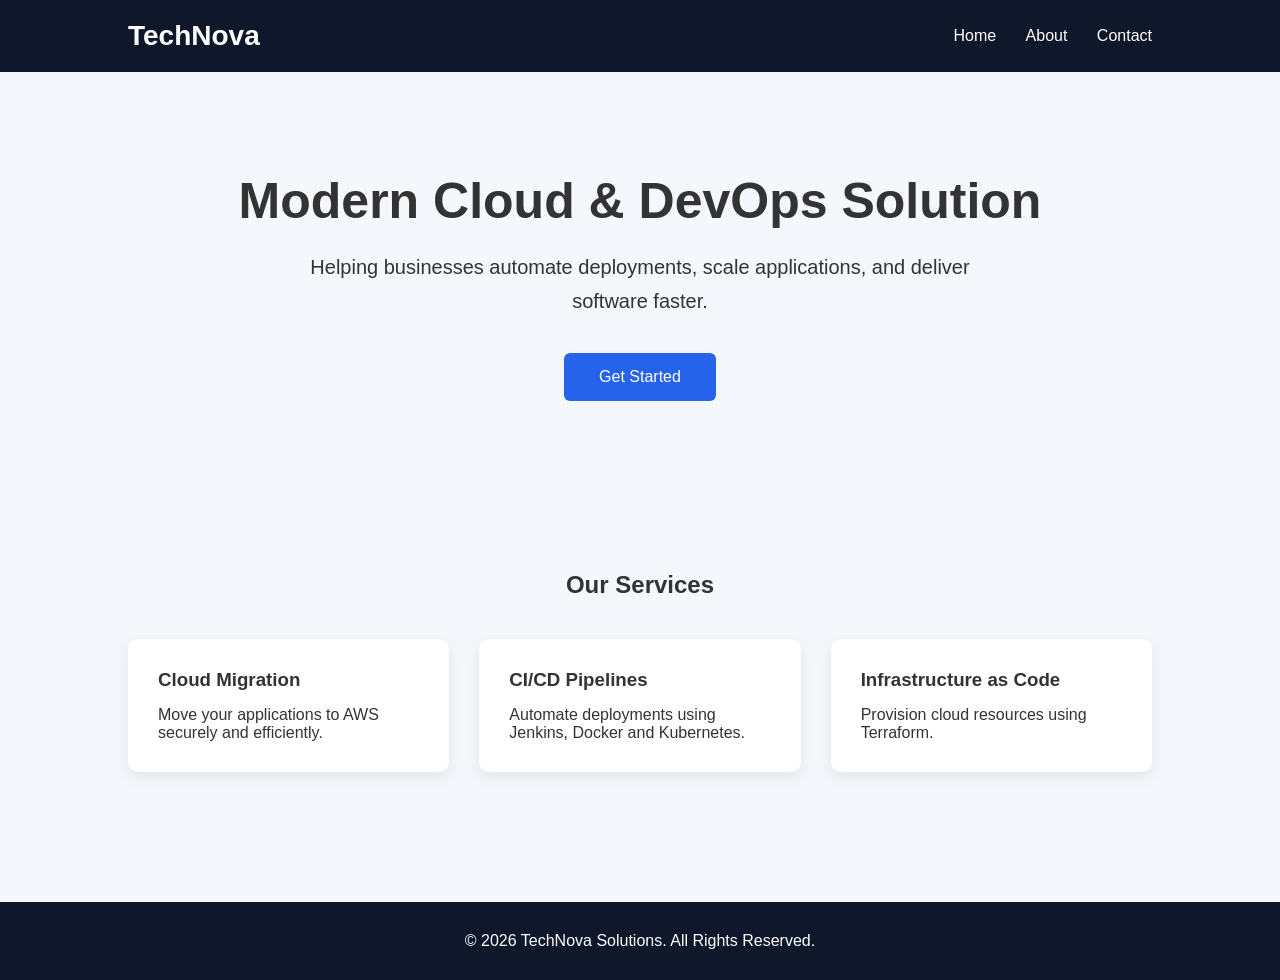
<file: index.html>
<!DOCTYPE html>
<html lang="en">
<head>
    <meta charset="UTF-8">
    <meta name="viewport" content="width=device-width, initial-scale=1.0">
    <title>TechNova Solutions</title>
    <link rel="stylesheet" href="style.css">
</head>
<body>
<header>
    <div class="logo">TechNova</div>

    <nav>
        <a href="index.html">Home</a>
        <a href="about.html">About</a>
        <a href="contact.html">Contact</a>
    </nav>
</header>

<section class="hero">

    <h1>Modern Cloud & DevOps Solution</h1>

    <p>
        Helping businesses automate deployments,
        scale applications, and deliver software faster.
    </p>

    <a href="contact.html" class="btn">
        Get Started
    </a>

</section>

<section class="services">

    <h2>Our Services</h2>

    <div class="cards">

        <div class="card">
            <h3>Cloud Migration</h3>
            <p>
                Move your applications to AWS securely and efficiently.
            </p>
        </div>

        <div class="card">
            <h3>CI/CD Pipelines</h3>
            <p>
                Automate deployments using Jenkins, Docker and Kubernetes.
            </p>
        </div>

        <div class="card">
            <h3>Infrastructure as Code</h3>
            <p>
                Provision cloud resources using Terraform.
            </p>
        </div>

    </div>

</section>

<footer>

    <p>
        © 2026 TechNova Solutions. All Rights Reserved.
    </p>

</footer>

<script src="script.js"></script>

</body>
</html>
</file>
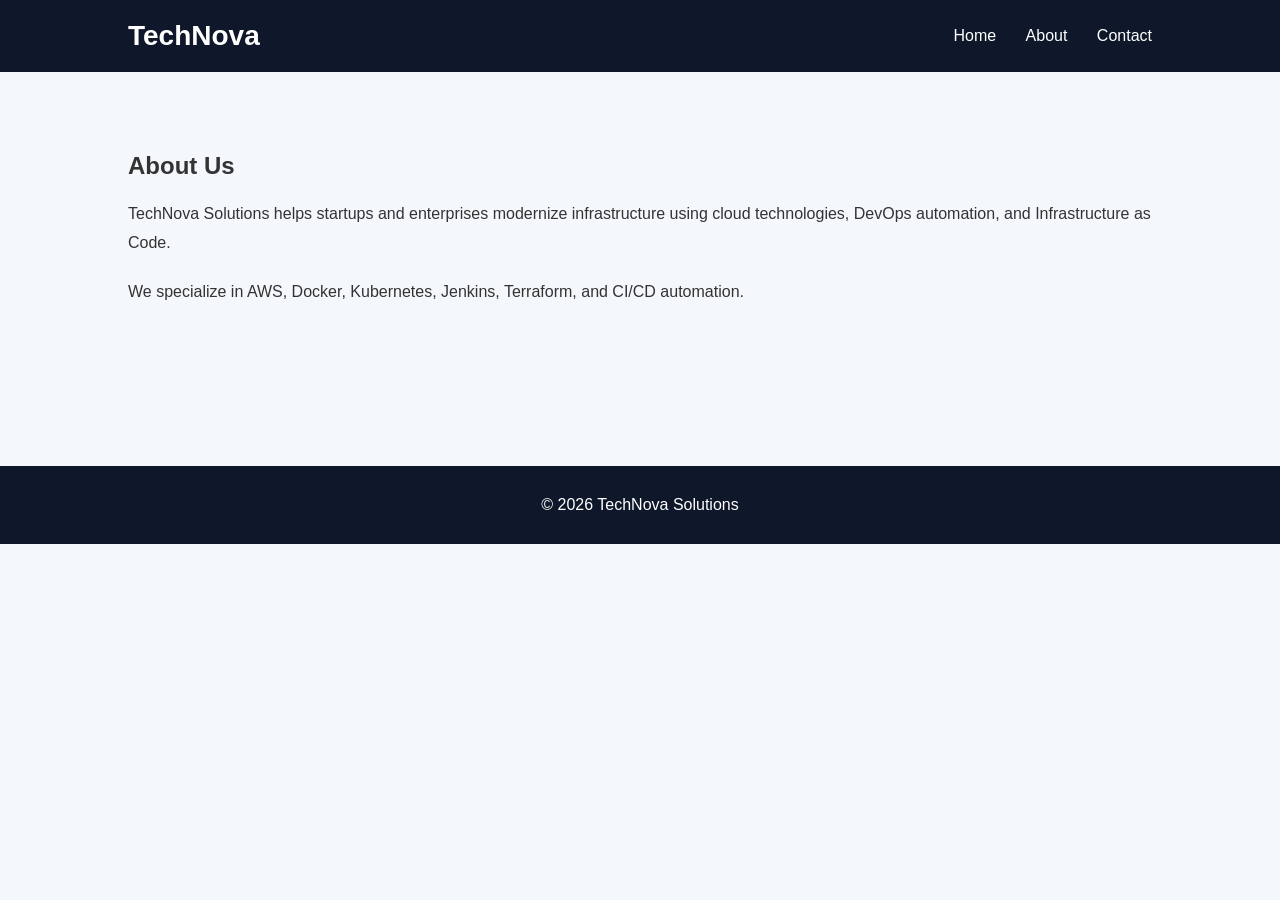
<file: about.html>
<!DOCTYPE html>
<html lang="en">
<head>
    <meta charset="UTF-8">
    <meta name="viewport" content="width=device-width, initial-scale=1.0">
    <title>About | TechNova</title>
    <link rel="stylesheet" href="style.css">
</head>
<body>

<header>

    <div class="logo">TechNova</div>

    <nav>
        <a href="index.html">Home</a>
        <a href="about.html">About</a>
        <a href="contact.html">Contact</a>
    </nav>

</header>

<section class="page">

    <h1>About Us</h1>

    <p>
        TechNova Solutions helps startups and enterprises
        modernize infrastructure using cloud technologies,
        DevOps automation, and Infrastructure as Code.
    </p>

    <p>
        We specialize in AWS, Docker, Kubernetes,
        Jenkins, Terraform, and CI/CD automation.
    </p>

</section>

<footer>

<p>© 2026 TechNova Solutions</p>

</footer>

</body>
</html>
</file>
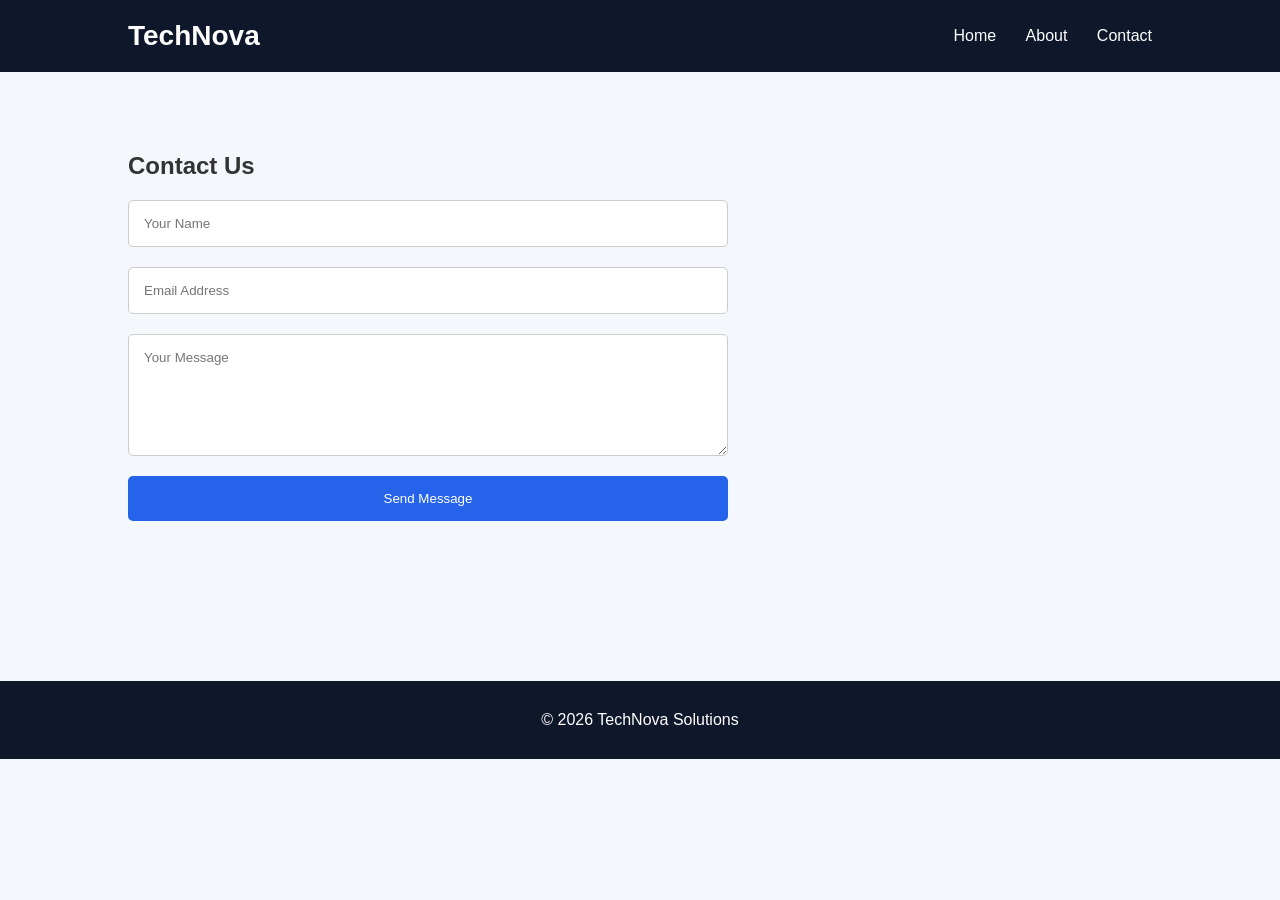
<file: contact.html>
<!DOCTYPE html>
<html lang="en">
<head>
    <meta charset="UTF-8">
    <meta name="viewport" content="width=device-width, initial-scale=1.0">
    <title>Contact | TechNova</title>
    <link rel="stylesheet" href="style.css">
</head>
<body>

<header>

    <div class="logo">TechNova</div>

    <nav>
        <a href="index.html">Home</a>
        <a href="about.html">About</a>
        <a href="contact.html">Contact</a>
    </nav>

</header>

<section class="page">

<h1>Contact Us</h1>

<form id="contactForm">

<input
type="text"
placeholder="Your Name"
required>

<input
type="email"
placeholder="Email Address"
required>

<textarea
placeholder="Your Message"
rows="6"
required></textarea>

<button type="submit">
Send Message
</button>

</form>

<p id="message"></p>

</section>

<footer>

<p>© 2026 TechNova Solutions</p>

</footer>

<script src="script.js"></script>

</body>
</html>
</file>
<file: style.css>
*{
    margin:0;
    padding:0;
    box-sizing:border-box;
    font-family:Arial, Helvetica, sans-serif;
}

body{
    background:#f4f7fb;
    color:#333;
}

header{
    background:#0f172a;
    color:white;
    display:flex;
    justify-content:space-between;
    align-items:center;
    padding:20px 10%;
}

.logo{
    font-size:28px;
    font-weight:bold;
}

nav a{
    color:white;
    text-decoration:none;
    margin-left:25px;
    transition:.3s;
}

nav a:hover{
    color:#38bdf8;
}

.hero{
    text-align:center;
    padding:100px 10%;
}

.hero h1{
    font-size:50px;
    margin-bottom:20px;
}

.hero p{
    max-width:700px;
    margin:auto;
    font-size:20px;
    line-height:1.7;
}

.btn{
    display:inline-block;
    margin-top:35px;
    padding:15px 35px;
    background:#2563eb;
    color:white;
    text-decoration:none;
    border-radius:6px;
}

.btn:hover{
    background:#1d4ed8;
}

.services{
    padding:70px 10%;
}

.services h2{
    text-align:center;
    margin-bottom:40px;
}

.cards{
    display:grid;
    grid-template-columns:repeat(auto-fit,minmax(250px,1fr));
    gap:30px;
}

.card{
    background:white;
    padding:30px;
    border-radius:10px;
    box-shadow:0 5px 15px rgba(0,0,0,.08);
}

.card h3{
    margin-bottom:15px;
}

.page{
    padding:80px 10%;
}

.page h1{
    margin-bottom:20px;
}

.page p{
    line-height:1.8;
    margin-bottom:20px;
}

form{
    display:flex;
    flex-direction:column;
    max-width:600px;
}

input,
textarea{
    padding:15px;
    margin-bottom:20px;
    border:1px solid #ccc;
    border-radius:5px;
}

button{
    padding:15px;
    background:#2563eb;
    color:white;
    border:none;
    cursor:pointer;
    border-radius:5px;
}

button:hover{
    background:#1d4ed8;
}

footer{
    text-align:center;
    padding:30px;
    background:#0f172a;
    color:white;
    margin-top:60px;
}

@media(max-width:768px){

header{
flex-direction:column;
}

nav{
margin-top:15px;
}

.hero h1{
font-size:36px;
}

}
</file>
